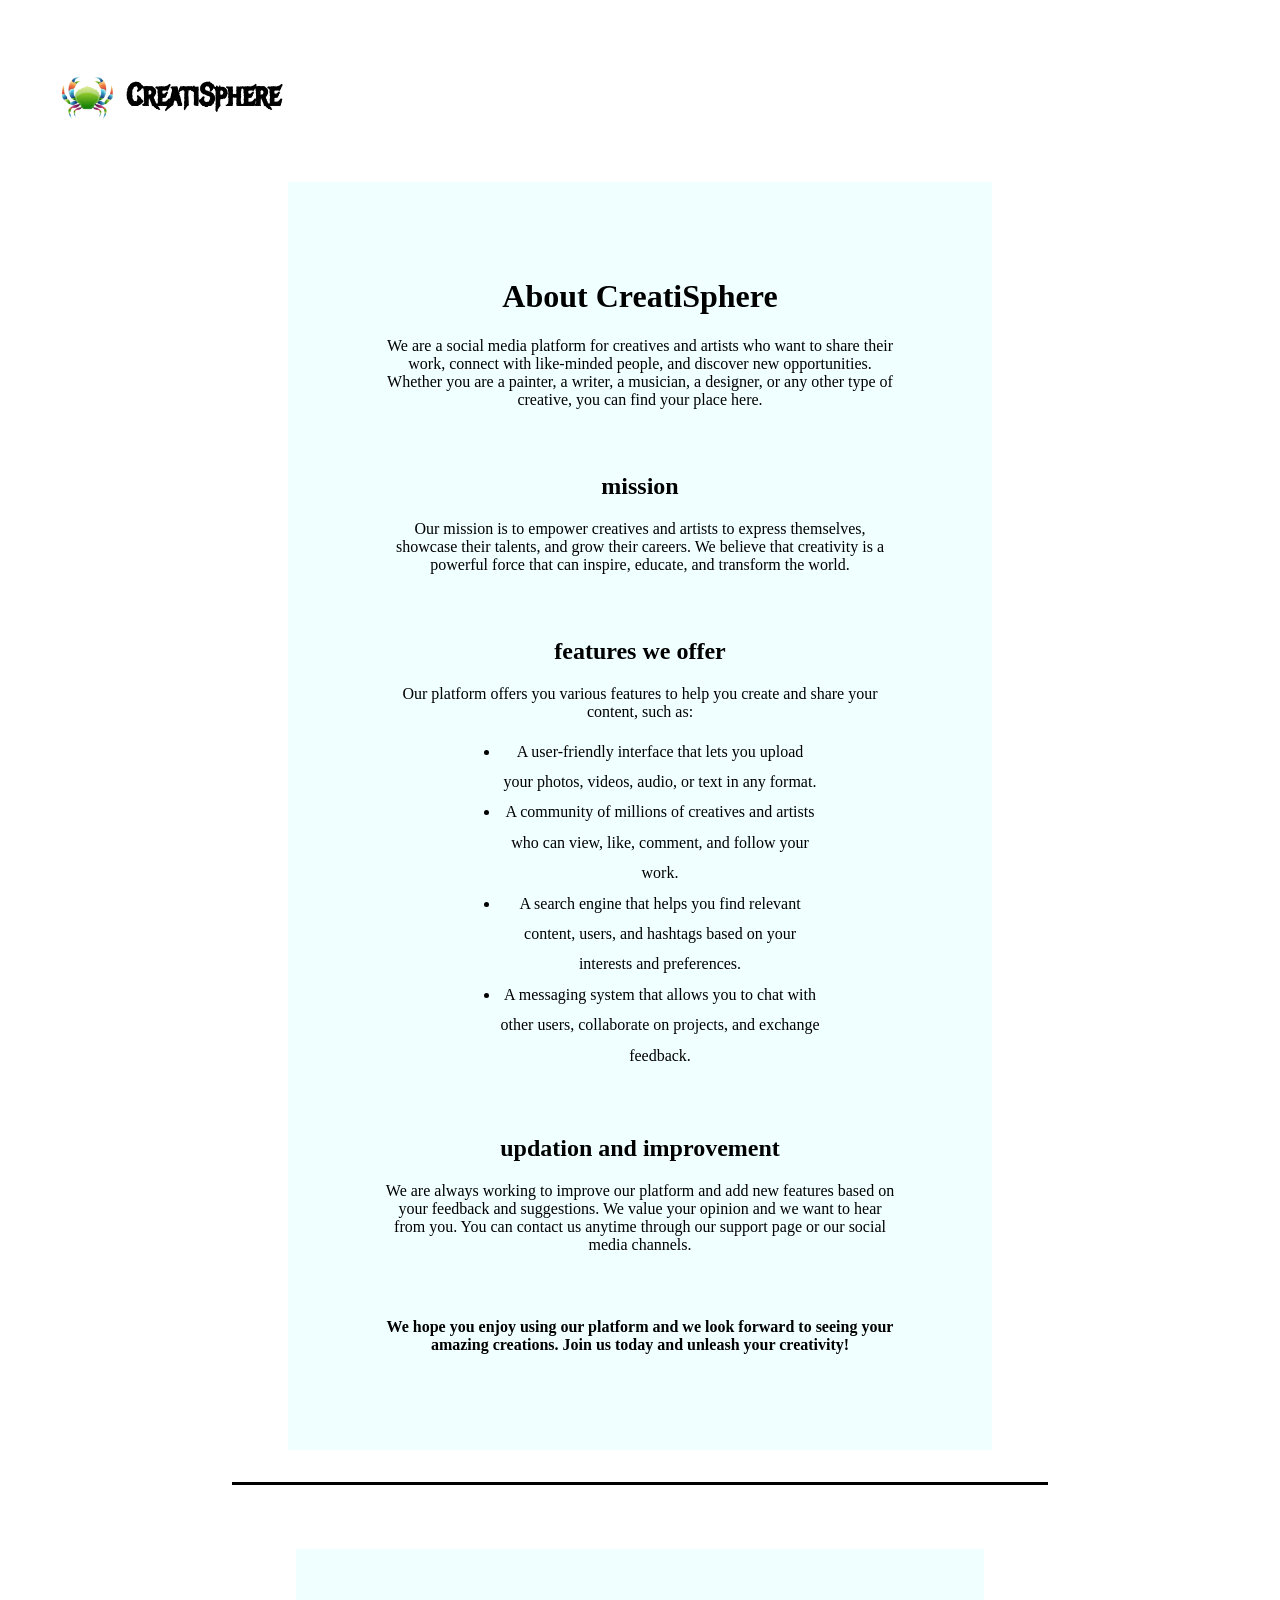
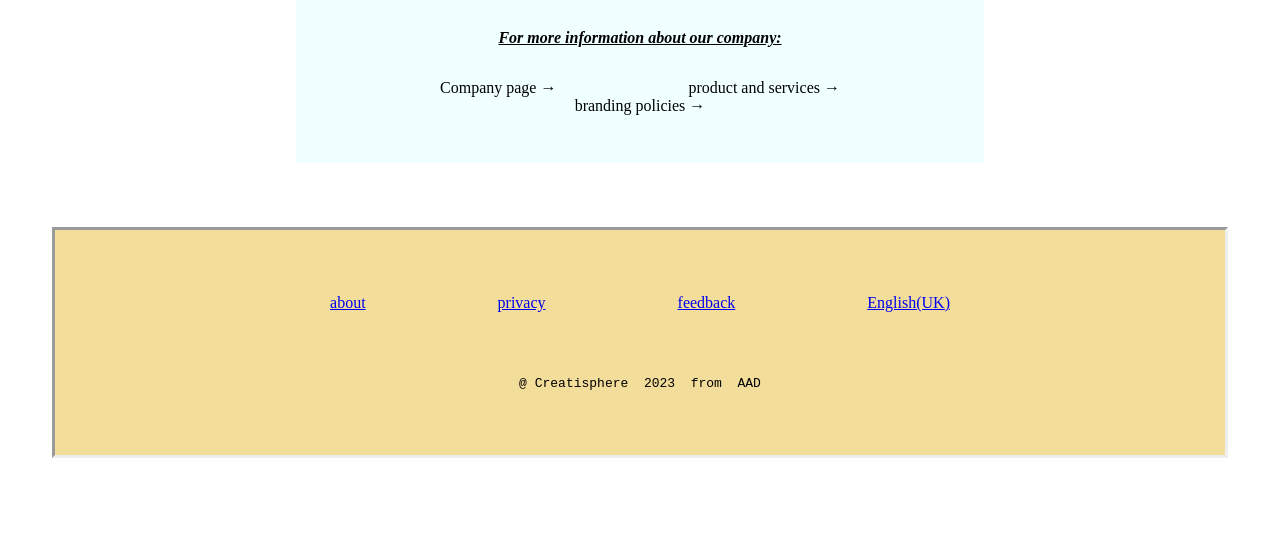
<file: html/about.html>
<!DOCTYPE html>
<html lang="en">

<head>
    <meta charset="UTF-8">
    <meta name="viewport" content="width=device-width, initial-scale=1.0">
    <title>About | CreatiSphere | social media for Artists and creatives.</title>
    <link rel="stylesheet" href="../css/aboutcss.css">
    <link rel="stylesheet" href="https://fonts.googleapis.com/css?family=Metal+Mania">
</head>

<body>
    <header>
        <div class="logo">
            <img src="../image/crab-colorful-illustration-abstract-logo-design_341269-278-removebg-preview-transformed-removebg-preview.png"
                alt="logo" height="50px">
            <H1>CreatiSphere</H1>
        </div>
    </header>
    <main>
        <div class="width">
            <div class="pehladiv">
                <h1>About CreatiSphere</h1>
                <p>We are a social media platform for creatives and artists who want to share their work, connect with
                    like-minded people, and discover new opportunities. Whether you are a painter, a writer, a musician,
                    a designer, or any other type of creative, you can find your place here.</p>
            </div>
            <div class="dusradiv">
                <h2>mission</h2>
                <p>Our mission is to empower creatives and artists to express themselves, showcase their talents, and
                    grow their careers. We believe that creativity is a powerful force that can inspire, educate, and
                    transform the world.</p>
            </div>
            <div class="tishradiv">
                <h2>features we offer</h2>
                <p>Our platform offers you various features to help you create and share your content, such as:</p>
                <ul>
                    <li>A user-friendly interface that lets you upload your photos, videos, audio, or text in any
                        format.</li>
                    <li>A community of millions of creatives and artists who can view, like, comment, and follow your
                        work.</li>
                    <li>A search engine that helps you find relevant content, users, and hashtags based on your
                        interests and preferences.</li>
                    <li>A messaging system that allows you to chat with other users, collaborate on projects, and
                        exchange feedback.</li>
                </ul>
            </div>
            <div class="chouthadiv">
                <h2>updation and improvement</h2>
                <p>We are always working to improve our platform and add new features based on your feedback and
                    suggestions. We value your opinion and we want to hear from you. You can contact us anytime through
                    our support page or our social media channels.</p>
            </div>
            <div class="last">
                <strong>We hope you enjoy using our platform and we look forward to seeing your amazing creations. Join
                    us today and unleash your creativity!</strong>
            </div>
        </div>
    </main>
    <footer>
        <div><strong><em>For more information about our company:</em></strong></div>
        <span href="#">Company page &rarr;</span>
        <span href="#">product and services &rarr;</span>
        <span href="#">branding policies &rarr;</span>
    </footer>
    <section>
        <div>
            <span><a href="about.html">about</a></span>
            <span><a href="policy.html">privacy</a></span>
            <span><a href="feedback.html">feedback</a></span>
            <span><a href="#">English(UK)</a></span>
        </div>
        <div>
            <pre>@ Creatisphere  2023  from  AAD</pre>
        </div>
    </section>
</body>

</html>
</file>
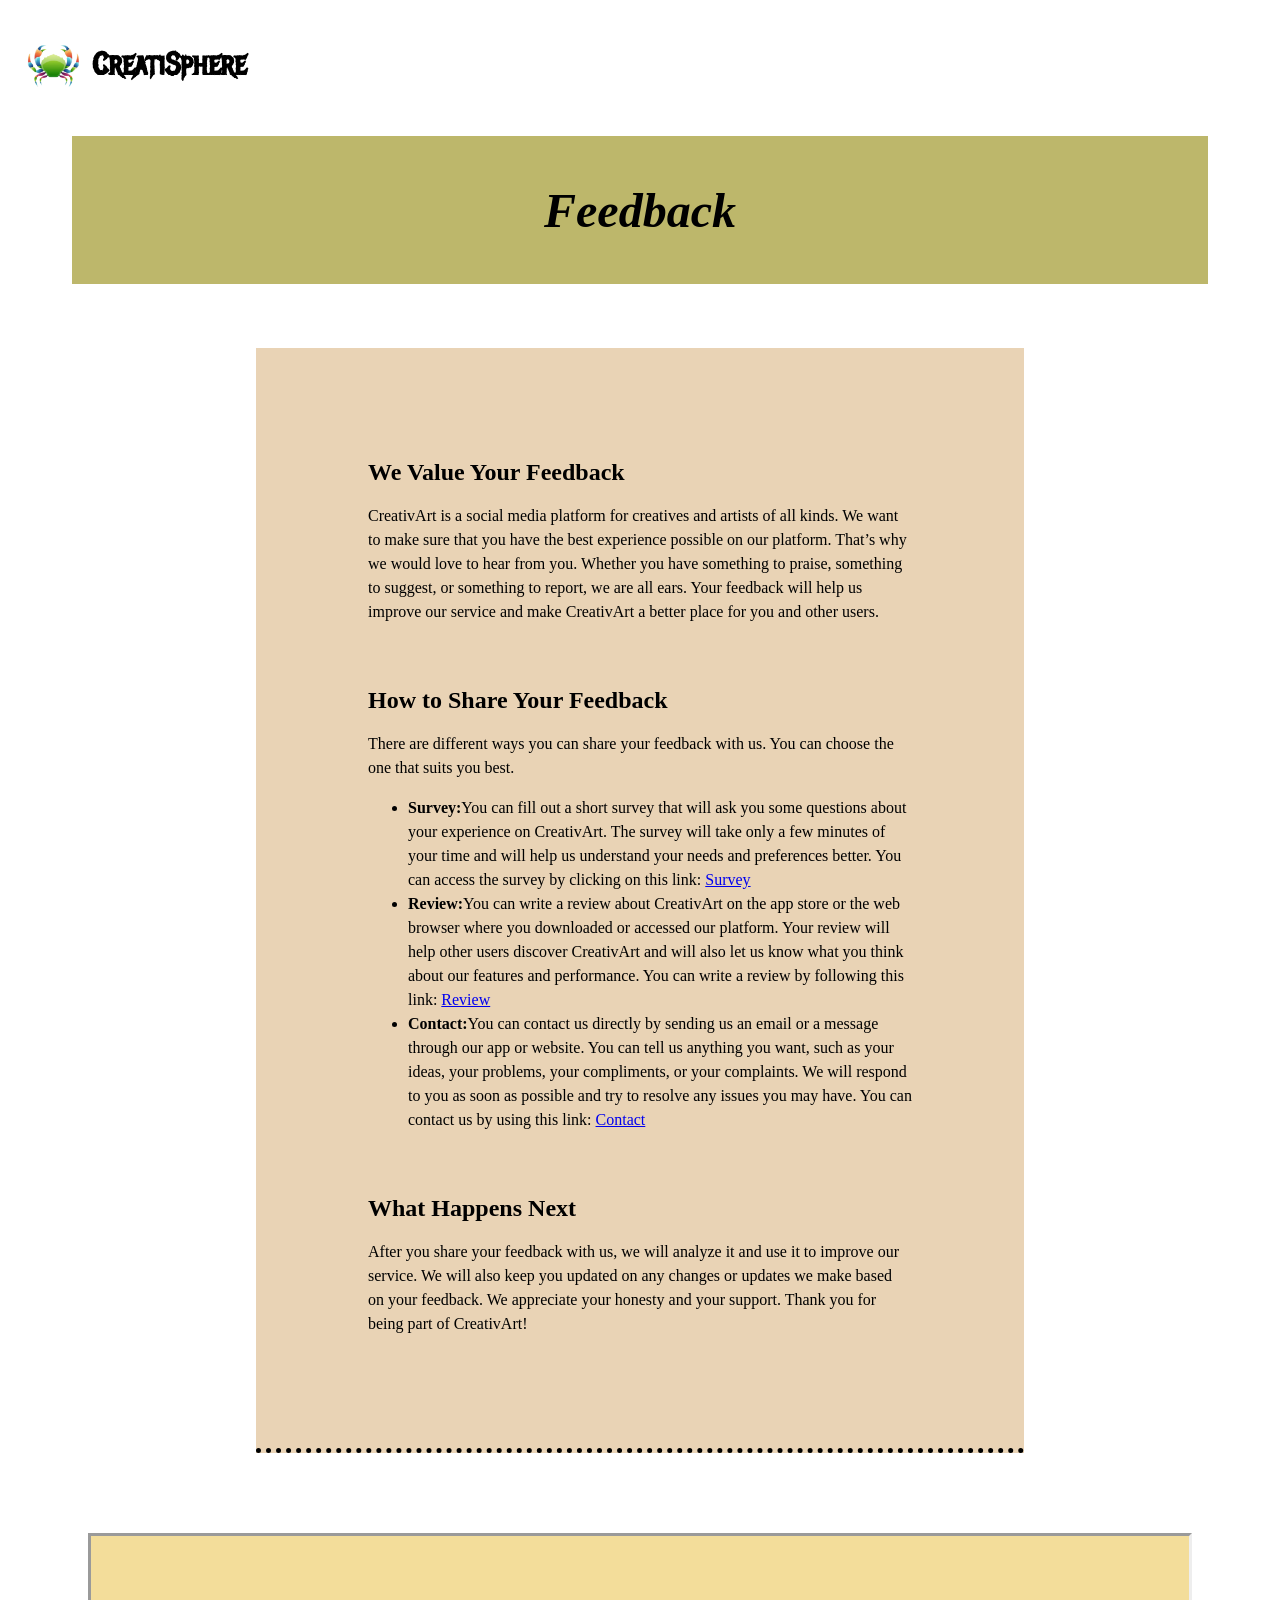
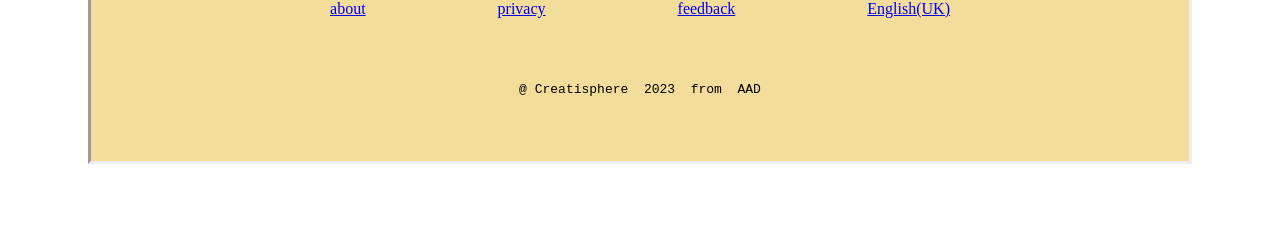
<file: html/feedback.html>
<!DOCTYPE html>
<html lang="en">
<head>
	<meta charset="UTF-8">
	<meta name="viewport" content="width=device-width, initial-scale=1.0">
	<title>Feedback | CreatiSphere | social media for Artists and creatives.</title>
	<link rel="stylesheet" href="https://fonts.googleapis.com/css?family=Metal+Mania">
	<link rel="stylesheet" href="../css/feedbackcss.css">
</head>
<body>
	<header>
		<div class="logo">
		  <img src="../image/crab-colorful-illustration-abstract-logo-design_341269-278-removebg-preview-transformed-removebg-preview.png" alt="logo" height="50px">
		  <H1>CreatiSphere</H1>
		</div>
	  </header>
	<main>
		<div class="helpcenter"><h1>Feedback</h1></div>
		<div class="everything">
			<div class="yourfeedback">
				<h2>We Value Your Feedback</h2>
				<p>CreativArt is a social media platform for creatives and artists of all kinds. We want to make sure that you have the best experience possible on our platform. That’s why we would love to hear from you. Whether you have something to praise, something to suggest, or something to report, we are all ears. Your feedback will help us improve our service and make CreativArt a better place for you and other users.</p>
			</div>
			<div class="howtoshare">
				<h2>How to Share Your Feedback</h2>
				<p>There are different ways you can share your feedback with us. You can choose the one that suits you best.</p>
				<ul>
					<li><strong>Survey:</strong>You can fill out a short survey that will ask you some questions about your experience on CreativArt. The survey will take only a few minutes of your time and will help us understand your needs and preferences better. You can access the survey by clicking on this link: <a href="#">Survey</a></li>
					<li><strong>Review:</strong>You can write a review about CreativArt on the app store or the web browser where you downloaded or accessed our platform. Your review will help other users discover CreativArt and will also let us know what you think about our features and performance. You can write a review by following this link: <a href="#">Review</a></li>
					<li><strong>Contact:</strong>You can contact us directly by sending us an email or a message through our app or website. You can tell us anything you want, such as your ideas, your problems, your compliments, or your complaints. We will respond to you as soon as possible and try to resolve any issues you may have. You can contact us by using this link: <a href="#">Contact</a></li>
				</ul>
			</div>
			<div class="whatnext">
				<h2>What Happens Next</h2>
				<p>After you share your feedback with us, we will analyze it and use it to improve our service. We will also keep you updated on any changes or updates we make based on your feedback. We appreciate your honesty and your support. Thank you for being part of CreativArt!</p>
			</div>
		</div>
	</main>
	<footer>
		<div>
		<span><a href="about.html">about</a></span>
		<span><a href="policy.html">privacy</a></span>
		<span><a href="feedback.html">feedback</a></span>
		<span><a href="#">English(UK)</a></span>
		</div>
		<div>
		  <pre>@ Creatisphere  2023  from  AAD</pre>
		</div>
	</footer>
</body>
</html>
</file>
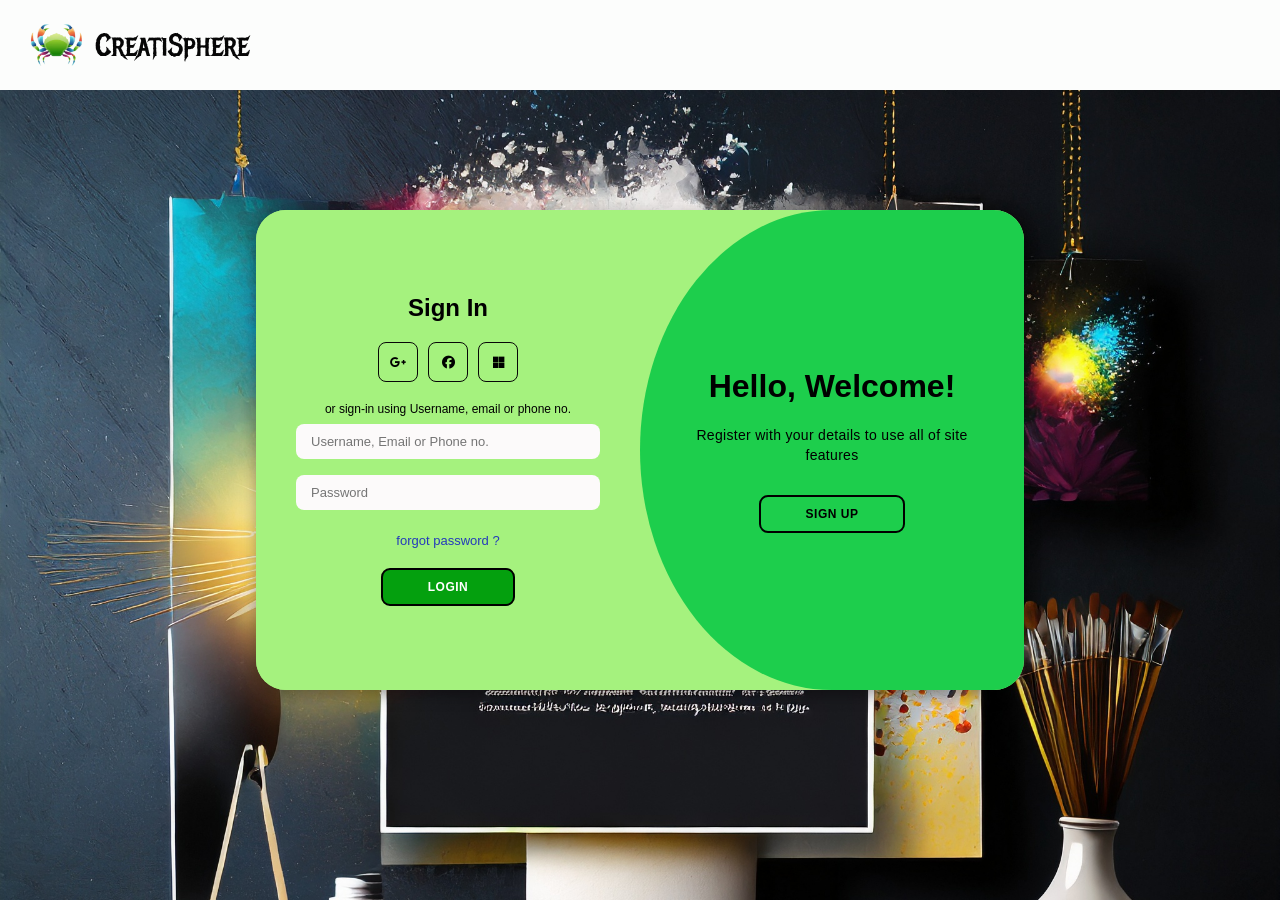
<file: html/loginout.html>
<!DOCTYPE html>
<html lang="en">

<head>
  <meta charset="UTF-8">
  <meta name="viewport" content="width=device-width, initial-scale=1.0">
  <link rel="stylesheet" href="../css/loginoutcss.css">
  <link rel="stylesheet" href="https://cdnjs.cloudflare.com/ajax/libs/font-awesome/6.4.2/css/all.min.css">
  <title>LOGIN | SIGNUP | Creatisphere</title>
  <link rel="stylesheet" href="https://fonts.googleapis.com/css?family=Metal+Mania">
</head>

<body>
  <header>
    <span id="logo_image">
      <img
        src="../image/crab-colorful-illustration-abstract-logo-design_341269-278-removebg-preview-transformed-removebg-preview.png">
    </span>
    <span id="logo">
      <a href="#">CreatiSphere</a>
    </span>
   
  </header>
  <div class="body">
    <div class="container" id="container">
      <div class="form-container sign-up">
        <form>
          <h2>Sign Up</h2>
          <div class="social-icons">
            <a href="#" class="icon">
              <i class="fa-brands fa-google-plus-g"></i>
            </a>
            <a href="#" class="icon">
              <i class="fa-brands fa-facebook"></i>
            </a>
            <a href="#" class="icon">
              <i class="fa-brands fa-microsoft"></i>
            </a>
          </div>
          <span>
            or sign-up using your email and phone no.
          </span>
          <input type="text" placeholder="Userame">
          <input type="email" placeholder="Email">
          <input type="phone no." placeholder="Phone no.">
          <input type="password" placeholder="Password">
          <a href="index.html" class="first">Sign Up</a>
        </form>
      </div>
      <div class="form-container sign-in">
        <form>
          <h2>Sign In</h2>
          <div class="social-icons">
            <a href="#" class="icon">
              <i class="fa-brands fa-google-plus-g"></i>
            </a>
            <a href="#" class="icon">
              <i class="fa-brands fa-facebook"></i>
            </a>
            <a href="#" class="icon">
              <i class="fa-brands fa-microsoft"></i>
            </a>
          </div>
          <span>
            or sign-in using Username, email or phone no.
          </span>
          <input type="email" id="username" placeholder="Username, Email or Phone no.">
          <input type="password" id="password" placeholder="Password">
          <a href="#" class="forget">forgot password ?</a>
          <button type="submit" class="first" onclick="login()">Login</button>
        </form>
      </div>
      <div class="toggle-container">
        <div class="toggle">
          <div class="toggle-panel toggle-left">
            <h1>Welcome Back!</h1>
            <p>Enter your details to use all of site features</p>
            <button class="hidden" id="login">Sign In</button>
          </div>
          <div class="toggle-panel toggle-right">
            <h1>Hello, Welcome!</h1>
            <p>Register with your details to use all of site features</p>
            <button class="hidden" id="register">Sign Up</button>
          </div>
        </div>
      </div>
    </div>
    <script src="../javascript/log.js">
    </script>
  </div>
</body>

</html>
</file>
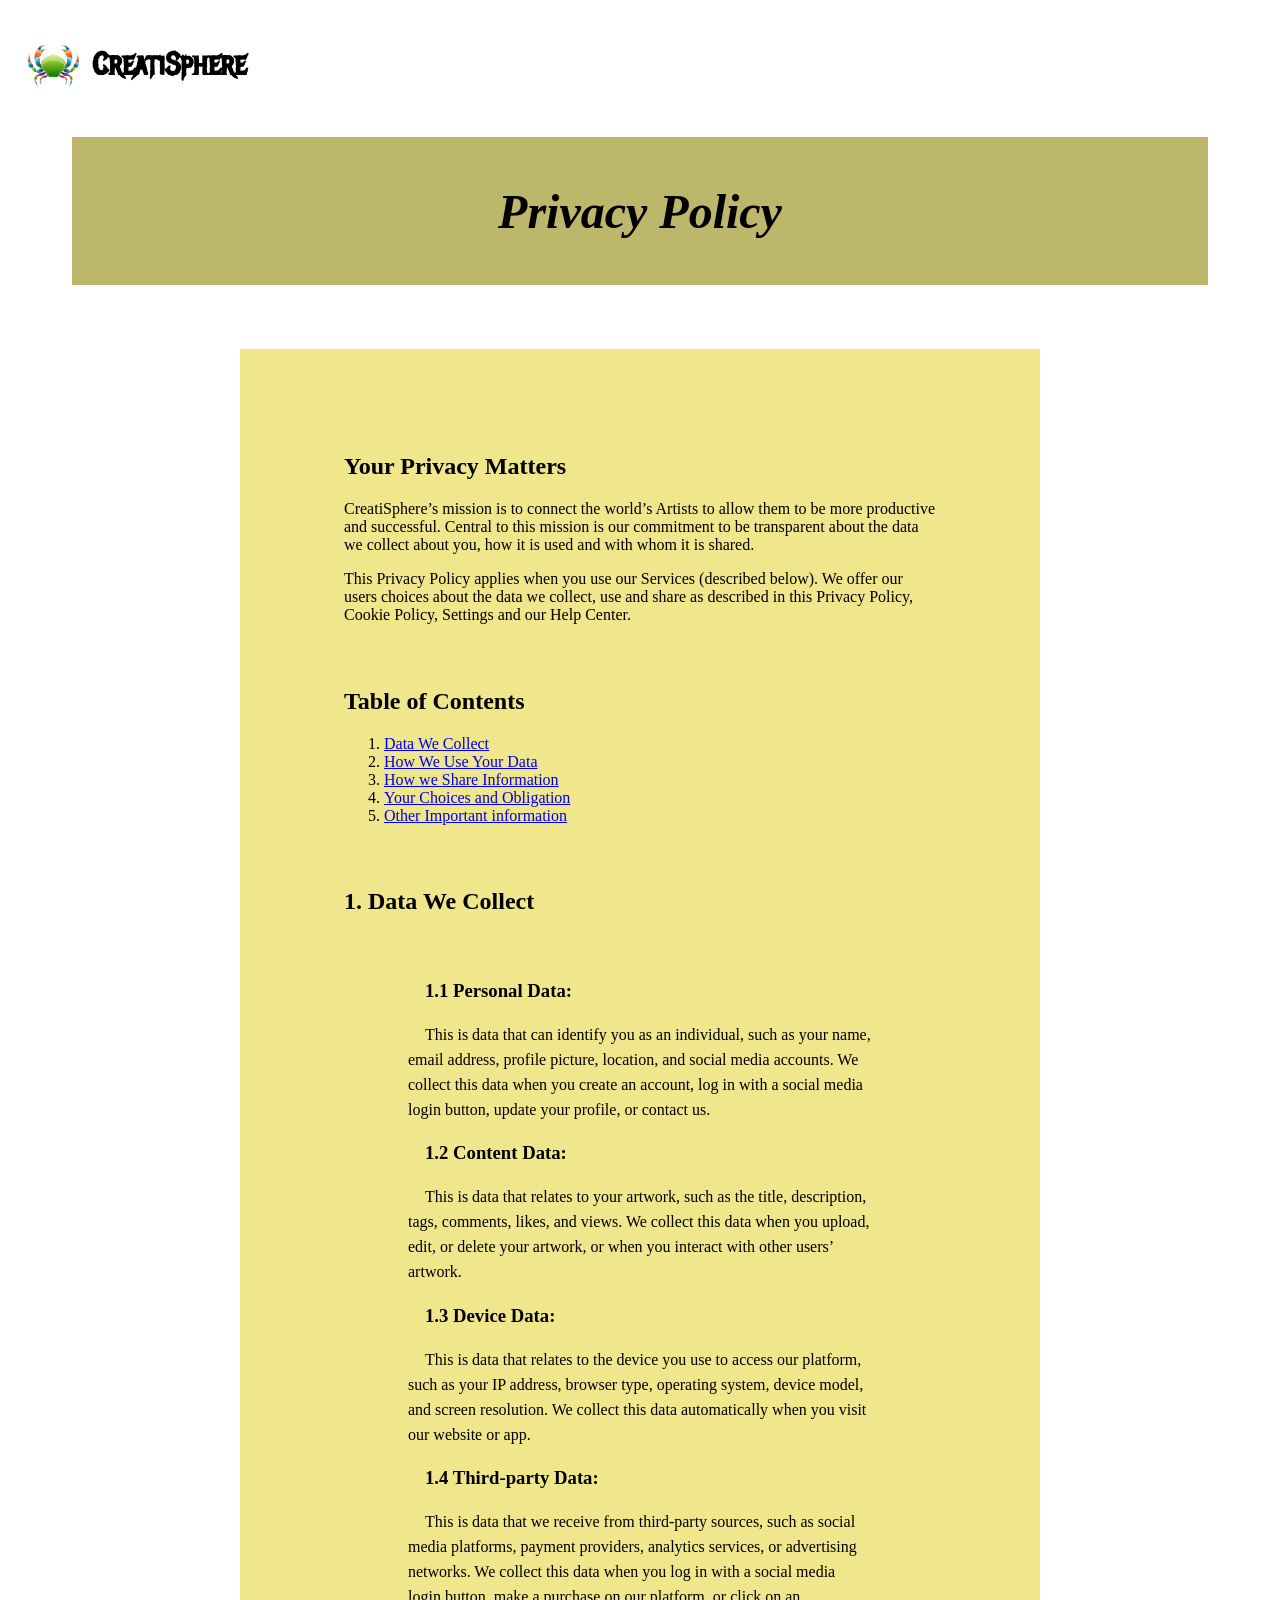
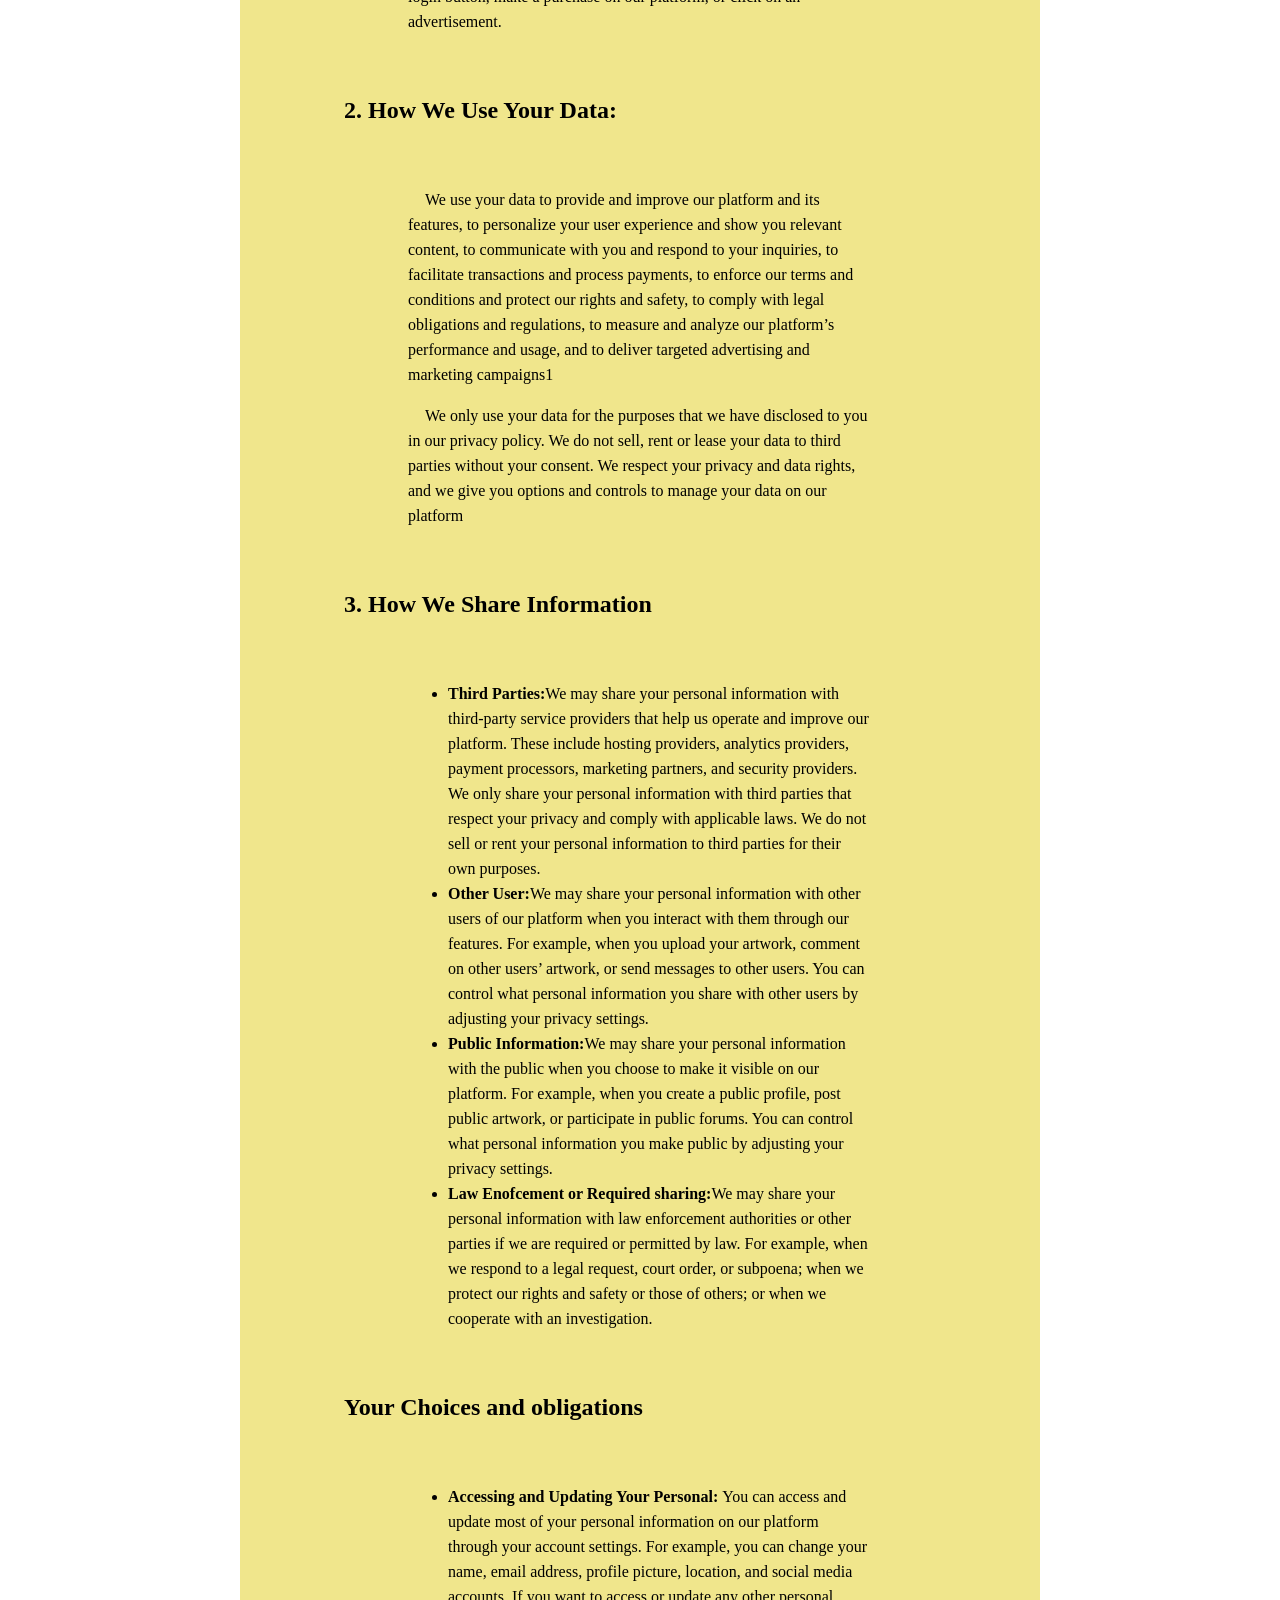
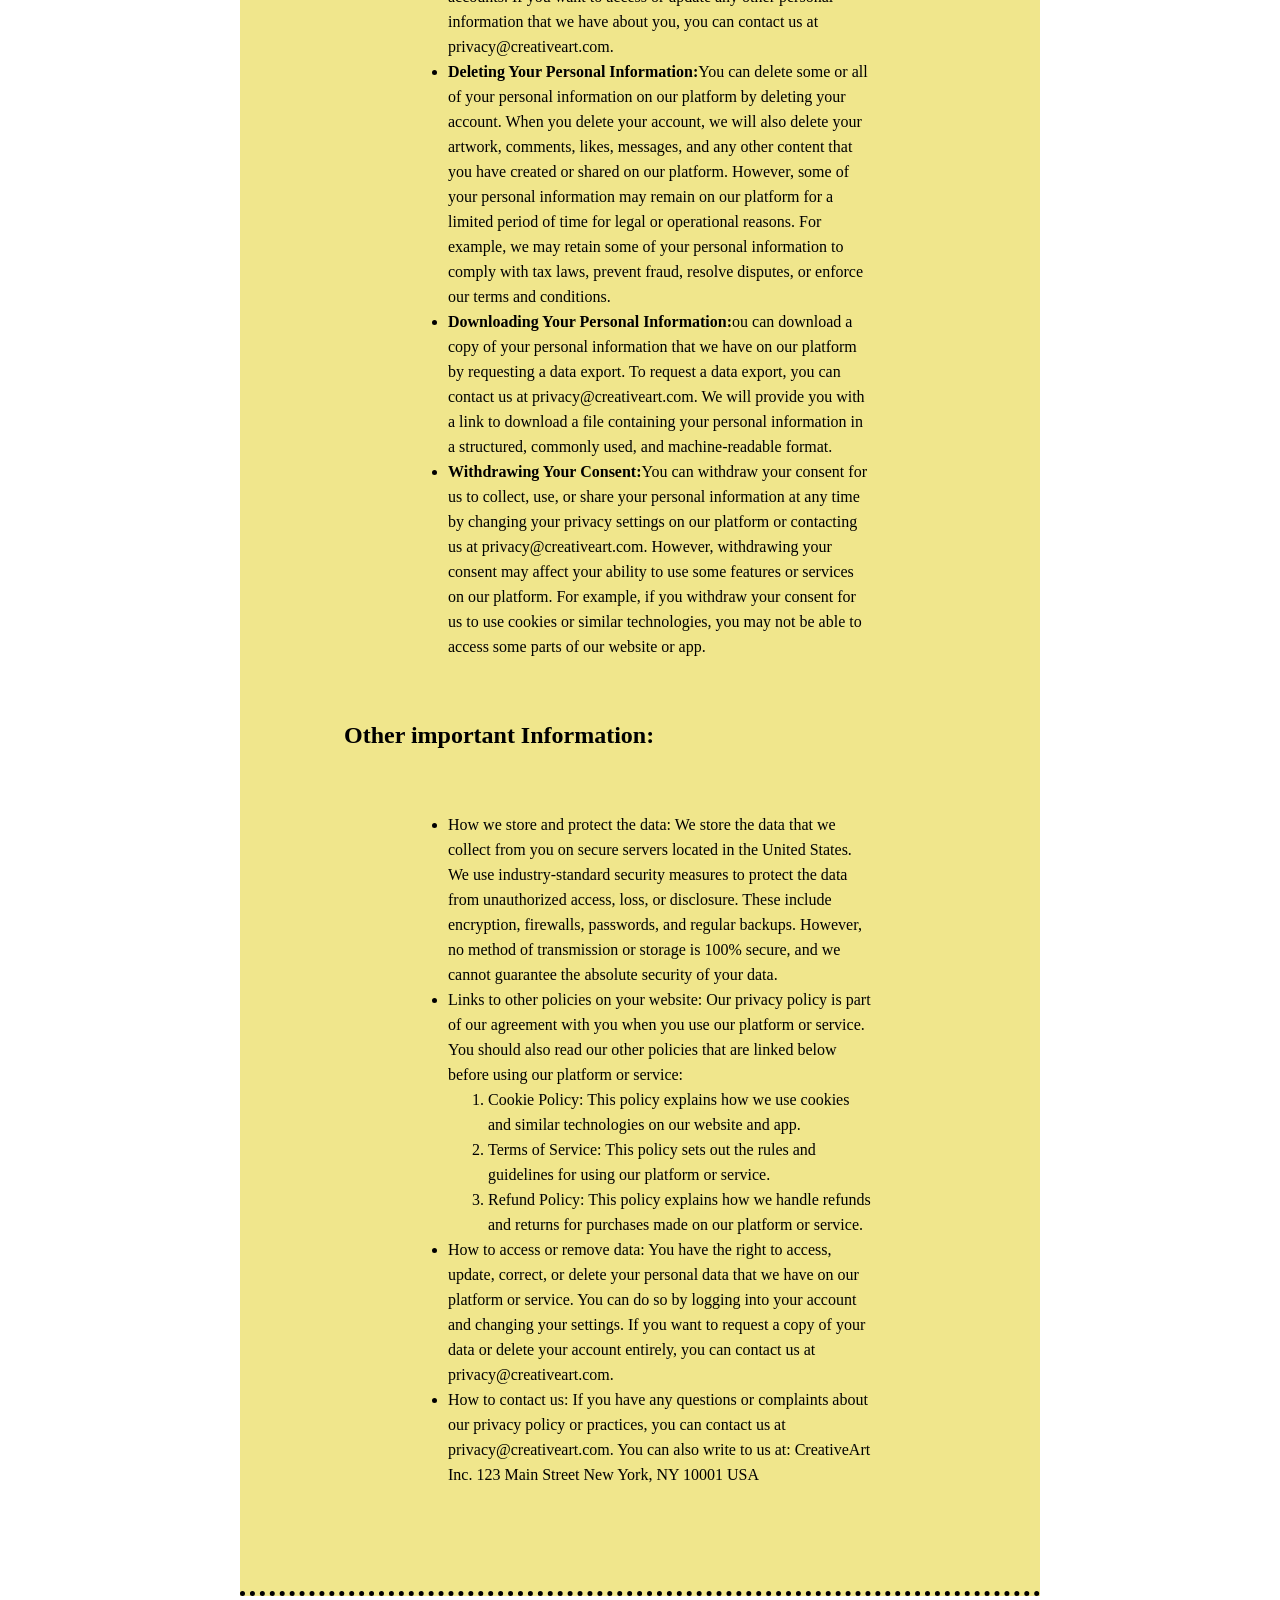
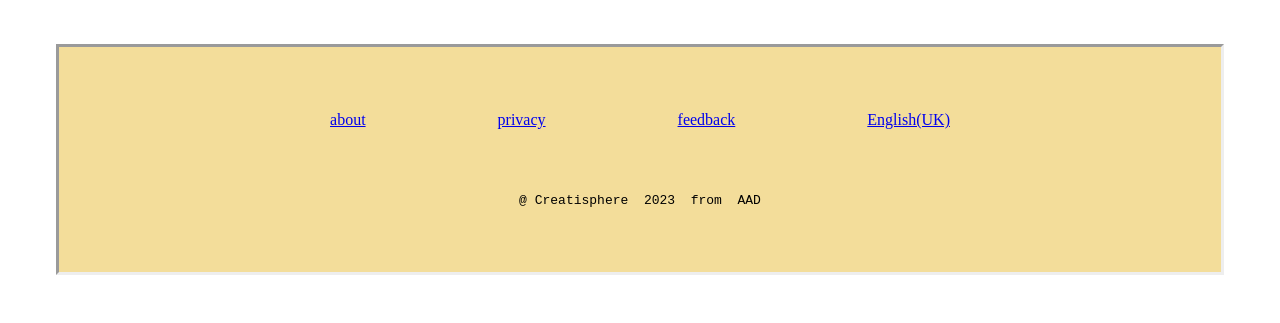
<file: html/policy.html>
<!DOCTYPE html>
<html lang="en">
<head>
  <meta charset="UTF-8">
  <meta name="viewport" content="width=device-width, initial-scale=1.0">
  <title>policy | CreatiSphere | social media for Artists and creatives.</title>
  <link rel="stylesheet" href="../css/policycss.css">
  <link rel="stylesheet" href="https://fonts.googleapis.com/css?family=Metal+Mania">
</head>
<body>
  <header>
    <div class="logo">
      <img src="../image/crab-colorful-illustration-abstract-logo-design_341269-278-removebg-preview-transformed-removebg-preview.png" alt="logo" height="50px">
      <H1>CreatiSphere</H1>
    </div>
  </header>
    <div CLASS="privacydec">
      <H1>Privacy Policy</H1>
    </div>
    <main>
      <div class="blast">
        <div class="pd">
          <h2>Your Privacy Matters</h2>
          <p>CreatiSphere’s mission is to connect the world’s Artists to allow them to be more productive and successful. Central to this mission is our commitment to be transparent about the data we collect about you, how it is used and with whom it is shared.</p>
          <p> This Privacy Policy applies when you use our Services (described below). We offer our users choices about the data we collect, use and share as described in this Privacy Policy, Cookie Policy, Settings and our Help Center.</p>
        </div>
        <div class="dd">
            <H2>Table of Contents</H2>
            <ol>
              <li><a href="#">Data We Collect</a></li>
              <li><a href="#">How We Use Your Data</a></li>
              <li><a href="#">How we Share Information</a></li>
              <li><a href="#">Your Choices and Obligation</a></li>
              <li><a href="#">Other Important information</a></li>
            </ol>
        </div>
        <div class="td">
          <h2>1. Data We Collect</h2>
          <div class="personal">
            <h3>1.1 Personal Data:</h3>
            <p>This is data that can identify you as an individual, such as your name, email address, profile picture, location, and social media accounts. We collect this data when you create an account, log in with a social media login button, update your profile, or contact us.</p>
            <h3>1.2 Content Data:</h3>
            <p> This is data that relates to your artwork, such as the title, description, tags, comments, likes, and views. We collect this data when you upload, edit, or delete your artwork, or when you interact with other users’ artwork.</p>
            <h3>1.3 Device Data:</h3>
            <p>This is data that relates to the device you use to access our platform, such as your IP address, browser type, operating system, device model, and screen resolution. We collect this data automatically when you visit our website or app.</p>
            <h3>1.4 Third-party Data:</h3>
            <p>This is data that we receive from third-party sources, such as social media platforms, payment providers, analytics services, or advertising networks. We collect this data when you log in with a social media login button, make a purchase on our platform, or click on an advertisement.</p>
          </div>
          <h2>2. How We Use Your Data:</h2>
          <div class="personal">
            <p>We use your data to provide and improve our platform and its features, to personalize your user experience and show you relevant content, to communicate with you and respond to your inquiries, to facilitate transactions and process payments, to enforce our terms and conditions and protect our rights and safety, to comply with legal obligations and regulations, to measure and analyze our platform’s performance and usage, and to deliver targeted advertising and marketing campaigns1</p>
            <p>We only use your data for the purposes that we have disclosed to you in our privacy policy. We do not sell, rent or lease your data to third parties without your consent. We respect your privacy and data rights, and we give you options and controls to manage your data on our platform</p>
          </div>
          <h2>3. How We Share Information</h2>
          <div>
            <ul>
              <li><strong>Third Parties:</strong>We may share your personal information with third-party service providers that help us operate and improve our platform. These include hosting providers, analytics providers, payment processors, marketing partners, and security providers. We only share your personal information with third parties that respect your privacy and comply with applicable laws. We do not sell or rent your personal information to third parties for their own purposes.</li>
              <li><strong>Other User:</strong>We may share your personal information with other users of our platform when you interact with them through our features. For example, when you upload your artwork, comment on other users’ artwork, or send messages to other users. You can control what personal information you share with other users by adjusting your privacy settings.</li>
              <li><strong>Public Information:</strong>We may share your personal information with the public when you choose to make it visible on our platform. For example, when you create a public profile, post public artwork, or participate in public forums. You can control what personal information you make public by adjusting your privacy settings.</li>
              <li><strong>Law Enofcement or Required sharing:</strong>We may share your personal information with law enforcement authorities or other parties if we are required or permitted by law. For example, when we respond to a legal request, court order, or subpoena; when we protect our rights and safety or those of others; or when we cooperate with an investigation.</li>
            </ul>
          </div>
            <h2>Your Choices and obligations</h2>
            <div>
            <ul>
              <li><strong>Accessing and Updating Your Personal: </strong>You can access and update most of your personal information on our platform through your account settings. For example, you can change your name, email address, profile picture, location, and social media accounts. If you want to access or update any other personal information that we have about you, you can contact us at privacy@creativeart.com.</li>
              <li><strong>Deleting Your Personal Information:</strong>You can delete some or all of your personal information on our platform by deleting your account. When you delete your account, we will also delete your artwork, comments, likes, messages, and any other content that you have created or shared on our platform. However, some of your personal information may remain on our platform for a limited period of time for legal or operational reasons. For example, we may retain some of your personal information to comply with tax laws, prevent fraud, resolve disputes, or enforce our terms and conditions.</li>
              <li><strong>Downloading Your Personal Information:</strong>ou can download a copy of your personal information that we have on our platform by requesting a data export. To request a data export, you can contact us at privacy@creativeart.com. We will provide you with a link to download a file containing your personal information in a structured, commonly used, and machine-readable format.</li>
              <li><strong>Withdrawing Your Consent:</strong>You can withdraw your consent for us to collect, use, or share your personal information at any time by changing your privacy settings on our platform or contacting us at privacy@creativeart.com. However, withdrawing your consent may affect your ability to use some features or services on our platform. For example, if you withdraw your consent for us to use cookies or similar technologies, you may not be able to access some parts of our website or app.</li>
            </ul>
            </div>
          <h2>Other important Information:</h2>
          <div>
            <ul>
              <li>How we store and protect the data: We store the data that we collect from you on secure servers located in the United States. We use industry-standard security measures to protect the data from unauthorized access, loss, or disclosure. These include encryption, firewalls, passwords, and regular backups. However, no method of transmission or storage is 100% secure, and we cannot guarantee the absolute security of your data.</li>
              <li>Links to other policies on your website: Our privacy policy is part of our agreement with you when you use our platform or service. You should also read our other policies that are linked below before using our platform or service:</li>
              <ol>
                <li>Cookie Policy: This policy explains how we use cookies and similar technologies on our website and app.</li>
                <li>Terms of Service: This policy sets out the rules and guidelines for using our platform or service.</li>
                <li>Refund Policy: This policy explains how we handle refunds and returns for purchases made on our platform or service.</li>
              </ol>
              <li>How to access or remove data: You have the right to access, update, correct, or delete your personal data that we have on our platform or service. You can do so by logging into your account and changing your settings. If you want to request a copy of your data or delete your account entirely, you can contact us at privacy@creativeart.com.</li>
              <li>How to contact us: If you have any questions or complaints about our privacy policy or practices, you can contact us at privacy@creativeart.com. You can also write to us at:
                CreativeArt Inc. 123 Main Street New York, NY 10001 USA</li>
            </ul>
          </div>
          </div>
        </div>
      </div>
    </main>
    <footer>
      <div>
      <span><a href="about.html">about</a></span>
      <span><a href="policy.html">privacy</a></span>
      <span><a href="feedback.html">feedback</a></span>
      <span><a href="#">English(UK)</a></span>
      </div>
      <div>
        <pre>@ Creatisphere  2023  from  AAD</pre>
      </div>
    </footer>
</body>
</html>
</file>
<file: css/aboutcss.css>
body{
  padding: 14rem;
  background-image: url(https://www.designmantic.com/blog/wp-content/uploads/2016/07/social-media-cover-image.png);
  background-attachment: fixed;
}
header{
  font-family: 'Metal Mania';
}
.logo{
  background-color: #fff;
  display: -webkit-box;
    display: -ms-flexbox;
  display: flex;
  height: 90px;
  -webkit-box-pack: center;
  -ms-flex-pack: center;
  /*justify-content: center;*/
  width: 150%;
  position: fixed;
  margin-left: -16%;
  margin-top: -16%;
  padding-top: 1.5rem;
  padding-left: 1.5rem;
  padding-bottom: 0%;
  display:flex;
  align-items:center;
}
main{
  border-bottom-style: solid;
  padding:2rem;
  margin-top:-10%;
}
.width{
  max-width: 40rem;
  text-align: center;
  margin: auto;
  background-color:azure;
  padding: 2rem;
}
.pehladiv, .dusradiv, .chouthadiv {
  text-align: center;
}
.tishradiv p{
  margin: auto;
  max-width: 30rem;
}
.tishradiv li{
  max-width: 20rem;
  margin: auto;
  line-height: 1.9rem;
}
.last{
  margin: 4rem;
  text-align: center;
}
footer div{
  text-align: center;
  margin: 2rem;
  text-decoration:underline;
}
footer span{
  margin: 4rem;
}
footer{
  text-align: center;
  background-color: azure;
  padding: 3rem;
  margin:4rem;
}
section span,div{
  margin: 4rem;
}
  section{
    text-align: center;
    background-color: rgb(243, 221, 154);
    margin:3rem;
    border-style: inset;
    margin-left: -22%;
    margin-right: -22%;
    margin-bottom: -17%;
  }
</file>
<file: css/feedbackcss.css>
body{
    background-image: url(https://th.bing.com/th/id/OIP.n41TadjDNHuTStWCLsSAtgHaE8?pid=ImgDet&rs=1);
    background-size: cover;
    background-attachment: fixed;
}

header{
    margin-top: 0%;
    width: 100%;
    background-color: #fff;
    height: 64px;
    font-family: 'Metal Mania';
}
.logo{
    background-color: #fff;
    display: -webkit-box;
    display: -ms-flexbox;
    display: flex;
    height: 90px;
    -webkit-box-pack: center;
    -ms-flex-pack: center;
    /*justify-content: center;*/
    width: 150%;
    position: fixed;
    margin-left: -1%;
    margin-top: -1%;
    padding-top: 1.5rem;
    padding-left: 1.5rem;
    padding-bottom: 0%;
    display:flex;
    align-items:center;
    margin-left:-15px;
}
.helpcenter{
    font-size:150%;
    background-color: darkkhaki;
    font-style: oblique;
    text-align: center;
    padding:0.9rem;
    margin-top: 4rem;
}
.everything{
    background-color: rgb(233, 211, 181);
    margin: auto;
    text-align:left;
    width: 42rem;
    padding: 3rem;
    margin-top: 3rem;
    line-height: 1.5rem;
    border-bottom:dotted 5px;
}
footer span,div{
    margin: 4rem;
}
footer{
    text-align: center;
    background-color: rgb(243, 221, 154);
    margin:5rem;
    border-style: inset;
}
</file>
<file: css/loginoutcss.css>
* {
    margin: 0;
    padding: 0;
    box-sizing: border-box;
    font-family: Geneva, Verdana, sans-serif;
}

body {
    background-image: url('../image/background.jpg');
    background-position: fixed;
    background-size: cover;
}

header {
    position: fixed;
    padding-left: 20px;
    width: 100%;
    background-color: rgb(252, 253, 252);
    align-items: center;
    display: flex;
    justify-content: flex-start;
    height: 10vh;
    gap: 20px;
}

#logo {
    position: relative;
    right: 20px;
}

#logo a {
    text-decoration: none;
    color: #060606;
    font-family: 'Metal Mania', sans-serif, Arial, Helvetica;
    font-size: xx-large;
}

#logo_image img {
    height: 50px;
}

.body {
    display: flex;
    align-items: center;
    justify-content: center;
    flex-direction: column;
    height: 100vh;
}

.container {
    background-color: rgb(165, 242, 126);
    border-radius: 30px;
    box-shadow: 0 5px 15px rgba(0, 0, 0, 0.35);
    position: relative;
    overflow: hidden;
    width: 768px;
    max-width: 100%;
    min-height: 480px;
}

.container p {
    font-size: 14px;
    line-height: 20px;
    letter-spacing: 0.3px;
    margin: 20px 0;
}

.container span {
    font-size: 12px;
}

.container a {
    color: black;
    font-size: 13px;
    text-decoration: none;
    margin: 15px 0 10px;
}

.container button {
    background-color: #04a00e;
    color: #fff;
    font-size: 12px;
    padding: 10px 45px;
    border: 2px solid black;
    border-radius: 9px;
    font-weight: 600;
    letter-spacing: 0.5px;
    text-transform: uppercase;
    margin-top: 10px;
    cursor: pointer;
}

.container button.hidden {
    background-color: transparent;
    border: 2px solid black;
    color: black;
}

.container button:hover {
    opacity: 0.6;
    background-color: #fcfafa;
}

.container form {
    background-color: rgb(165, 242, 126);
    display: flex;
    align-items: center;
    justify-content: center;
    flex-direction: column;
    padding: 0 40px;
    height: 100%;
}

.container input {
    background-color: #fcfafa;
    border: none;
    margin: 8px 0;
    padding: 10px 15px;
    font-size: 13px;
    border-radius: 8px;
    width: 100%;
    outline: none;
}

.form-container {
    position: absolute;
    top: 0;
    height: 100%;
    transition: all 0.6s ease-in-out;
}

.sign-in {
    left: 0;
    width: 50%;
    z-index: 2;
}

.container.active .sign-in {
    transform: translateX(100%);
}

.sign-up {
    left: 0;
    width: 50%;
    opacity: 0;
    z-index: 1;
}

.container.active .sign-up {
    transform: translateX(100%);
    opacity: 1;
    z-index: 5;
    animation: move 0.6s;
}

@keyframes move {

    0%,
    49.99% {
        opacity: 0;
        z-index: 1;
    }

    50%,
    100% {
        opacity: 1;
        z-index: 5;
    }
}

.social-icons {
    margin: 20px 0;
}

.social-icons a {
    border: 1px solid #070707;
    border-radius: 20%;
    display: inline-flex;
    justify-content: center;
    align-items: center;
    margin: 0 3px;
    width: 40px;
    height: 40px;
}

a.forget {
    color: #243abb;
}

.forget:hover {
    opacity: 0.7;
}

.toggle-container {
    position: absolute;
    top: 0;
    left: 50%;
    width: 50%;
    height: 100%;
    overflow: hidden;
    transition: all 0.6s ease-in-out;
    border-radius: 100% 0 0 100%;
    z-index: 1000;
}

.container.active .toggle-container {
    transform: translateX(-100%);
    border-radius: 0 100% 100% 0;
}

.toggle {
    background-color: #12ed33;
    height: 100%;
    background: linear-gradient(to right, #1dce4c, #1dce4c);
    color: black;
    position: relative;
    left: -100%;
    height: 100%;
    width: 200%;
    transform: translateX(0);
    transition: all 0.6s ease-in-out;
}

.container.active .toggle {
    transform: translateX(50%);
}

.toggle-panel {
    position: absolute;
    width: 50%;
    height: 100%;
    display: flex;
    align-items: center;
    justify-content: center;
    flex-direction: column;
    padding: 0 30px;
    text-align: center;
    top: 0;
    transform: translateX(0);
    transition: all 0.6s ease-in-out;
}

.toggle-left {
    transform: translateX(-200%);
}

.container.active .toggle-left {
    transform: translateX(0);
}

.toggle-right {
    right: 0;
    transform: translateX(0);
}

.container.active .toggle-right {
    transform: translateX(200%);
}

.first {
    background-color: #04a00e;
    color: #fff;
    font-size: 12px;
    padding: 10px 45px;
    border: 2px solid black;
    border-radius: 9px;
    font-weight: 600;
    letter-spacing: 0.5px;
    text-transform: uppercase;
    margin-top: 10px;
    cursor: pointer;
}

.first:hover {
    opacity: 0.4;
    background-color: #fcfafa;
}
</file>
<file: css/policycss.css>
body{
  background-image: url(https://c8.alamy.com/comp/PA3WRG/cybersecurity-on-internet-secure-network-connection-and-cloud-personal-data-protection-and-privacy-technology-against-email-phishing-fraud-and-cyb-PA3WRG.jpg);
  background-attachment: fixed;
}
header{
  margin-top: 0%;
  width: 100%;
  background-color: #fff;
  height: 65px;
  font-family: 'Metal Mania';
}
.logo{
  background-color: #fff;
  display: -webkit-box;
    display: -ms-flexbox;
  display: flex;
  height: 90px;
  -webkit-box-pack: center;
  -ms-flex-pack: center;
  /*justify-content: center;*/
  width: 150%;
  position: fixed;
  margin-left: -1%;
  margin-top: -1%;
  padding-top: 1.5rem;
  padding-left: 1.5rem;
  padding-bottom: 0%;
  align-items:center;
  margin-left:-15px;
}
.blast{
  max-width: 45rem;
  text-align: left;
  margin: auto;
  background-color:khaki;
  padding: 2.5rem;
  border-bottom: dotted;
  border-width: 5px;
}
.privacydec{
  font-size:150%;
  background-color: darkkhaki;
  font-style: oblique;
  text-align: center;
  padding:0.9rem;
  margin-top: 4rem;
}
.td{
  line-height: 25px;
}
.personal{
  text-indent: 17px;
}
footer span,div{
  margin: 4rem;
}
footer{
  text-align: center;
  background-color: rgb(243, 221, 154);
  margin:3rem;
  border-style: inset;
}
</file>
